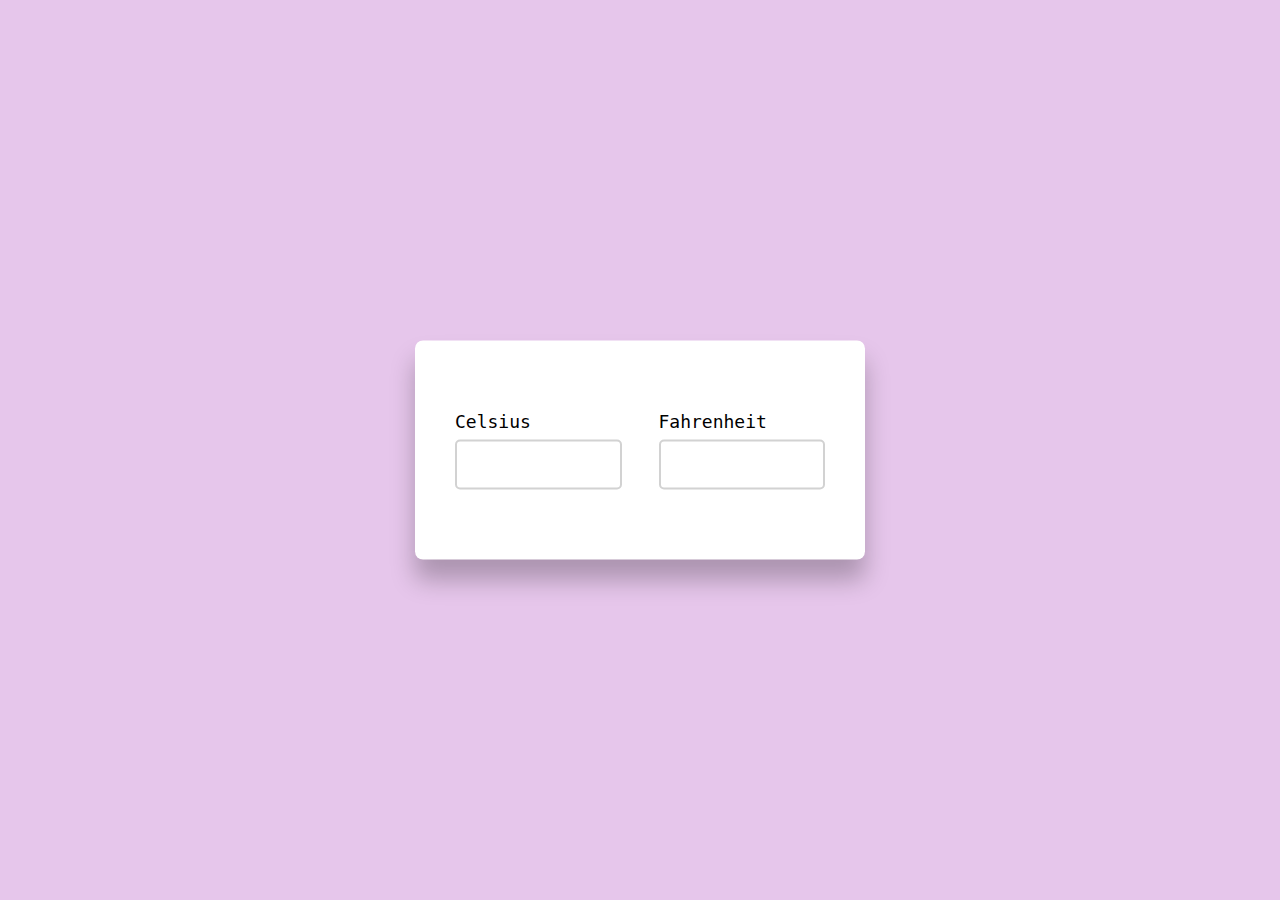
<file: index.html>
<!DOCTYPE html>
<html lang="en">
<head>
    <title>Temperature Conversion</title>
    <link rel="stylesheet" href="style.css">
</head>
<body>
    <div class="wrapper">
        <div class="container">
            <label for="celsius">Celsius</label>
            <input type="number" id="celsius" oninput= "celToFar()">
        </div>
        <div class="container">
            <label for="fahrenheit">Fahrenheit</label>
            <input type="number" id="fahrenheit" oninput = "farToCel()">
        </div>
    </div>
    <script src="script.js"></script>
</body>
</html>
</file>
<file: style.css>
*,
*:before,
*:after{
    padding: 0;
    margin: 0;
    box-sizing: border-box;
    font-family: monospace;
    font-size: 18px;
}
body{
    background-color: #e6c6eb;
}
.wrapper{
    width: 450px;
    background-color: #ffffff;
    padding: 70px 40px;
    position: absolute;
    transform: translate(-50%,-50%);
    left: 50%;
    top: 50%;
    box-shadow: 0 20px 25px rgba(0,0,0,0.25);
    border-radius: 8px;
    display: flex;
    justify-content: space-between;
}
.container{
    width: 45%;
}
input{
    width: 100%;
    height: 50px;
    border-radius: 5px;
    border: 2px solid #d2d2d2;
    outline: none;
    margin-top: 8px;
    padding: 0 10px;
}
input:focus{
    border-color: #eb09ab;
}
</file>
